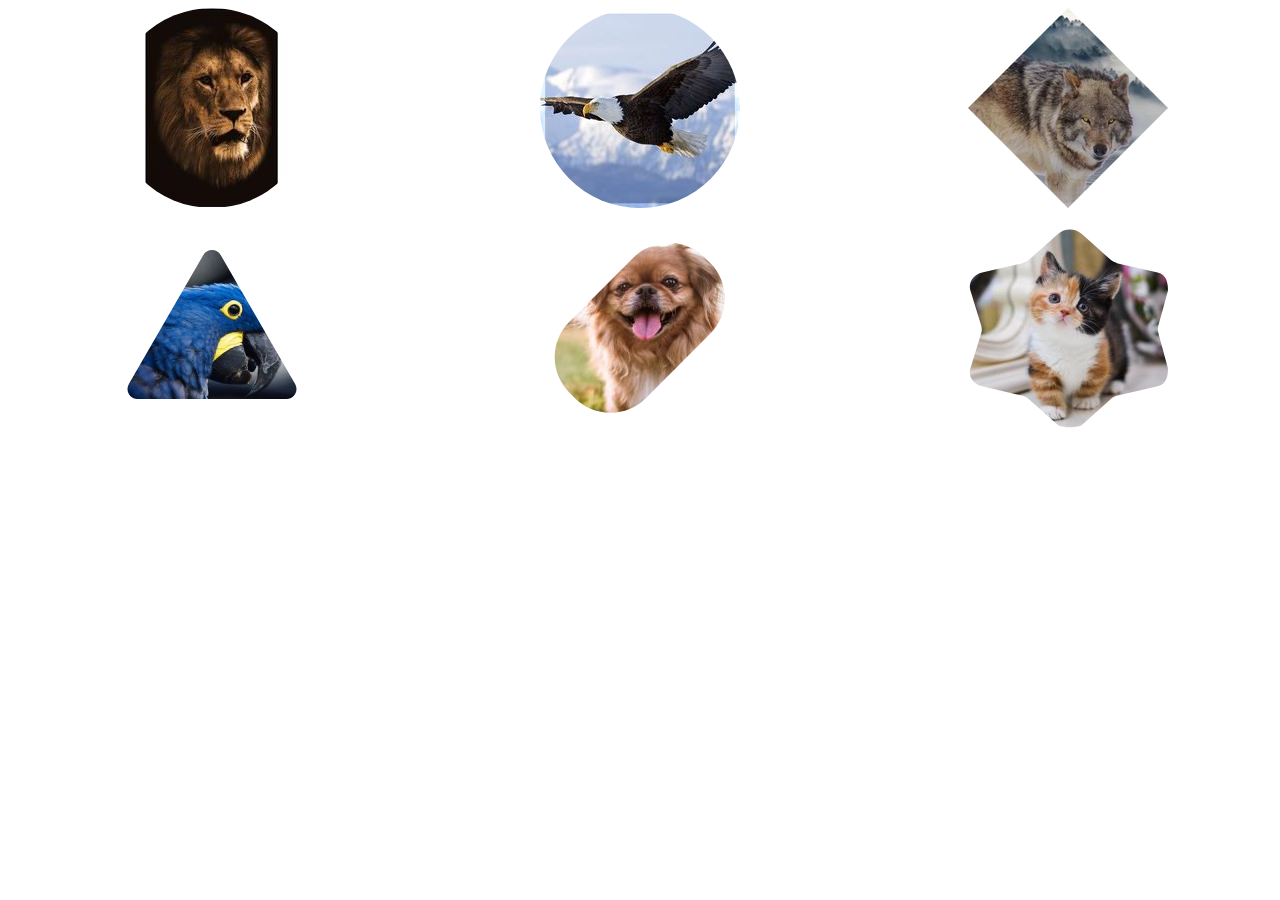
<file: Máscaras/index.html>
<!DOCTYPE html>
<html lang="pt-br">
  <head>
    <meta charset="UTF-8" />
    <meta http-equiv="X-UA-Compatible" content="IE=edge" />
    <meta name="viewport" content="width=device-width, initial-scale=1.0" />
    <title>Máscaras</title>

    <link rel="stylesheet" href="style.css" />
  </head>

  <body>
    <div id="mask1">
      <img src="leão.jpg" alt="" />
    </div>
    <div id="mask2">
      <img src="aguia.jpeg" alt="" />
    </div>
    <div id="mask3">
      <img src="lobo.jpg" alt="" />
    </div>
    <div id="mask4">
      <img src="arara.jpg" alt="" />
    </div>
    <div id="mask5">
      <img src="dog.jpg" alt="" />
    </div>
    <div id="mask6">
      <img src="gato.jpg" alt="" />
    </div>

    <svg class="mask">
      <clipPath id="svgMask1">
        <path
          d="M91.3397 27C95.1887 20.3334 104.811 20.3333 108.66 27L183.138 156C186.987 162.667 182.176 171 174.478 171H25.5218C17.8238 171 13.0126 162.667 16.8616 156L91.3397 27Z"
          fill="#C4C4C4"
        />
      </clipPath>
    </svg>

    <svg class="mask">
      <clipPath id="svgMask2">
        <rect
          x="-6"
          y="129.147"
          width="191.127"
          height="108.078"
          rx="50"
          transform="rotate(-45 -6 129.147)"
          fill="#C4C4C4"
        />
      </clipPath>
    </svg>

    <svg class="mask">
      <clipPath id="svgMask3" clipPathUnits="objectBoundingBox">
        <path
          d="M0.451,0.029 C0.483,0,0.535,0,0.568,0.029 L0.712,0.158 C0.722,0.167,0.735,0.173,0.749,0.177 L0.948,0.223 C0.992,0.233,1,0.274,1,0.313 L0.952,0.488 C0.949,0.501,0.949,0.514,0.952,0.526 L1,0.702 C1,0.741,0.992,0.781,0.948,0.791 L0.749,0.838 C0.735,0.841,0.722,0.848,0.712,0.857 L0.568,0.986 C0.535,1,0.483,1,0.451,0.986 L0.306,0.857 C0.296,0.848,0.283,0.841,0.269,0.838 L0.071,0.791 C0.026,0.781,0,0.741,0.012,0.702 L0.066,0.526 C0.07,0.514,0.07,0.501,0.066,0.488 L0.012,0.313 C0,0.274,0.026,0.233,0.071,0.223 L0.269,0.177 C0.283,0.173,0.296,0.167,0.306,0.158 L0.451,0.029"
          fill="#C4C4C4"
        />
      </clipPath>
    </svg>
  </body>
</html>
</file>
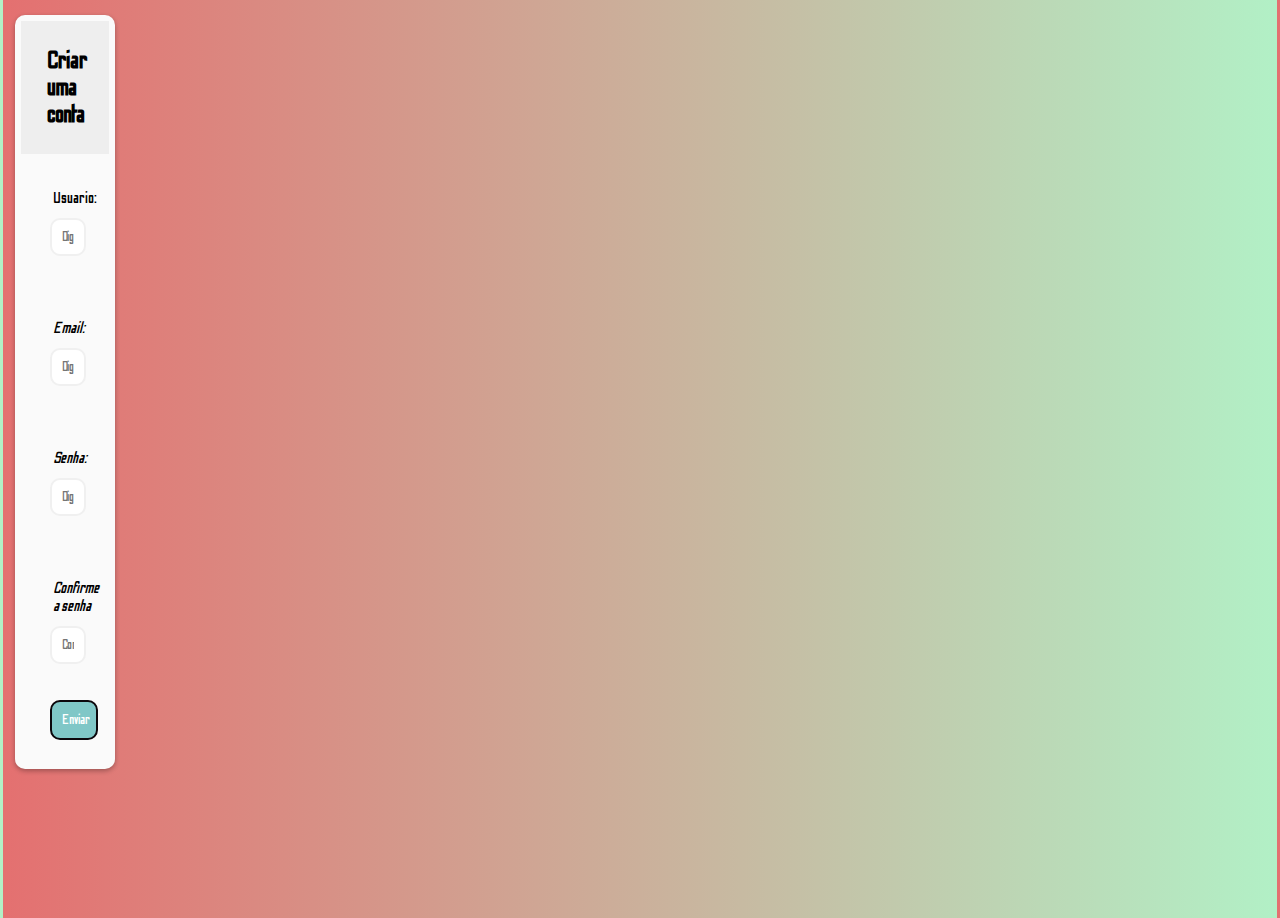
<file: formulario.html>
<html lang="en">
<head>
    <meta charset="UTF-8">
    <meta http-equiv="X-UA-Compatible" content="IE=edge">
    <meta name="viewport" content="width=device-width, initial-scale=1.0">
    <title>Formulario de cadastro</title>
    <link rel="stylesheet" type="text/css" href="estilo.css" media="screen"/>
</head>
<body>
    
<!-- CSS only -->
<script type="text/javascript" src="script.js"></script>
<link href="https://cdn.jsdelivr.net/npm/bootstrap@5.2.0-beta1/dist/css/bootstrap.min.css" rel="stylesheet" integrity="sha384-0evHe/X+R7YkIZDRvuzKMRqM+OrBnVFBL6DOitfPri4tjfHxaWutUpFmBp4vmVor" crossorigin="anonymous">
<link rel="stylesheet" href="https://cdnjs.cloudflare.com/ajax/libs/font-awesome/6.1.1/css/all.min.css" integrity="sha512-KfkfwYDsLkIlwQp6LFnl8zNdLGxu9YAA1QvwINks4PhcElQSvqcyVLLD9aMhXd13uQjoXtEKNosOWaZqXgel0g==" crossorigin="anonymous" referrerpolicy="no-referrer" />

<link rel="preconnect" href="https://fonts.googleapis.com">
<link rel="preconnect" href="https://fonts.gstatic.com" crossorigin>
<link href="https://fonts.googleapis.com/css2?family=Odibee+Sans&display=swap" rel="stylesheet">

<div class="container">
    <div class="header"><h2>Criar uma conta</h2></div>

<form action="submit" id="form" class="form">
    <div class="form-control">
    <label for="username">Usuario: </label><input type="text" id="username" placeholder="Digite o nome de usuário">
    <i class="fas fa-exclamation-circle"></i><i class="fas fa-check-circle"></i><i>
    <small>Mensagem de erro</small>
</div>

   <div class="form-control">
   <label for="email">Email: </label><input type="text" id="email" placeholder="Digite seu email">
   <i class="fas fa-exclamation-circle"></i><i class="fas fa-check-circle"></i><i>
   <small>Mensagem de erro</small>
</div>

     <div class="form-control">
        <label for="password">Senha: </label><input type="text" id="password" placeholder="Digite sua senha">
        <i class="fas fa-exclamation-circle"></i><i class="fas fa-check-circle"></i><i>
        <small>Mensagem de erro</small>
</div>

        <div class="form-control">
            <label for="password-confirmation">Confirme a senha</label><input type="text" id="password-confirmation" placeholder="Confirme sua senha">
            <i class="fas fa-exclamation-circle"></i><i class="fas fa-check-circle"></i><i>
            <small>Mensagem de erro</small>
</div>

<button type="submit">Enviar</button>

</form>
  </div>

</body>
</html>
</file>
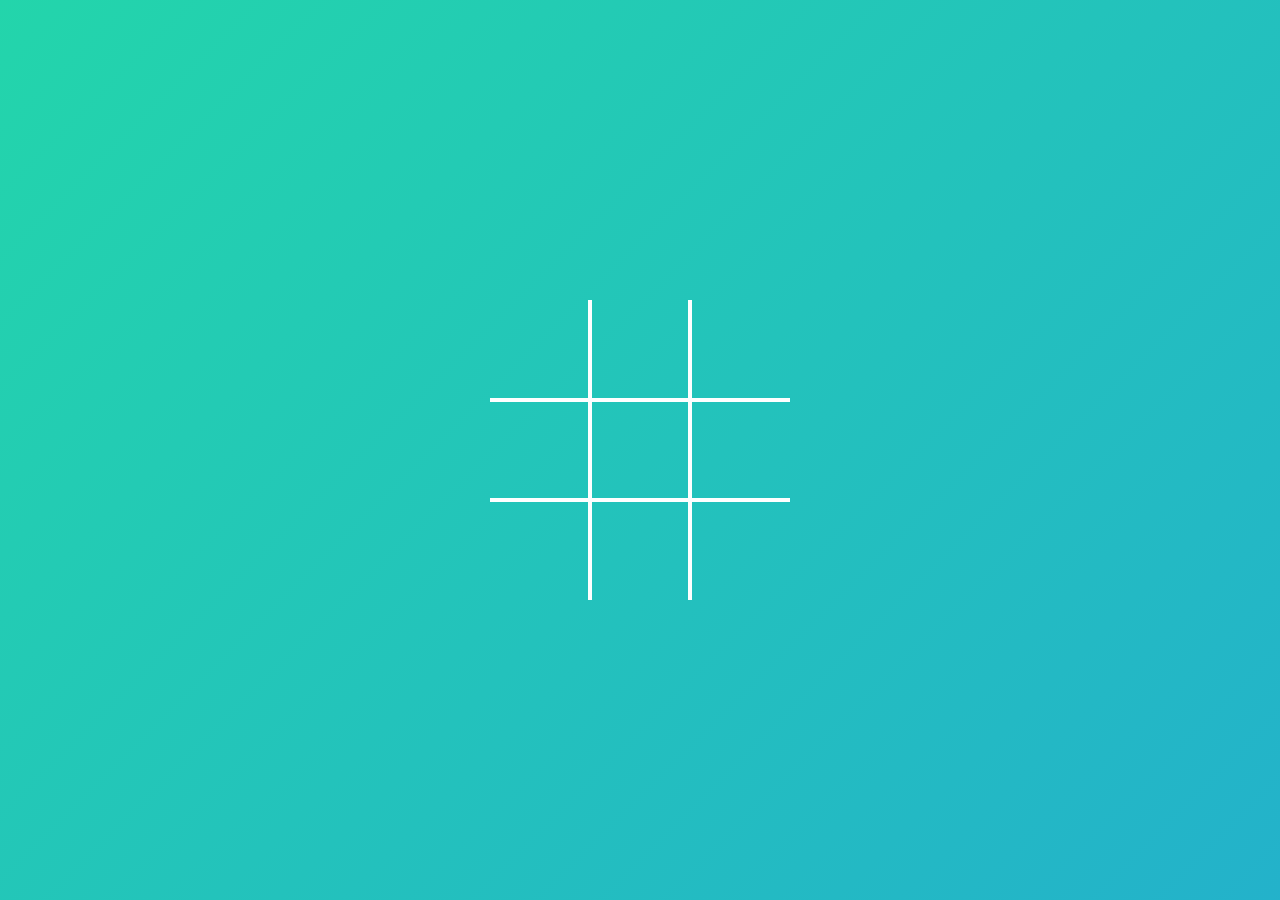
<file: jogov.html>
<html lang="en">
  <head>
    <meta charset="UTF-8" />
    <meta http-equiv="X-UA-Compatible" content="IE=edge" />
    <meta name="viewport" content="width=device-width, initial-scale=1.0" />
    <title>Document</title>
    <link rel="stylesheet" type="text/css" href="jogov.css" media="screen" />
  </head>
  <body>
    <div class="board" data-board>
      <div class="cell" data-cell></div>
      <div class="cell" data-cell></div>
      <div class="cell" data-cell></div>
      <div class="cell" data-cell></div>
      <div class="cell" data-cell></div>
      <div class="cell" data-cell></div>
      <div class="cell" data-cell></div>
      <div class="cell" data-cell></div>
      <div class="cell" data-cell></div>
    </div>

    <div class="winning-message" data-winning-message>
      <p class="winning-message-text" data-winning-message-text>X Venceu!</p>
      <button class="winning-message-button" data-restart-button>
        Reiniciar
      </button>
    </div>
    <script src="jogov.js"></script>
  </body>
</html>
</file>
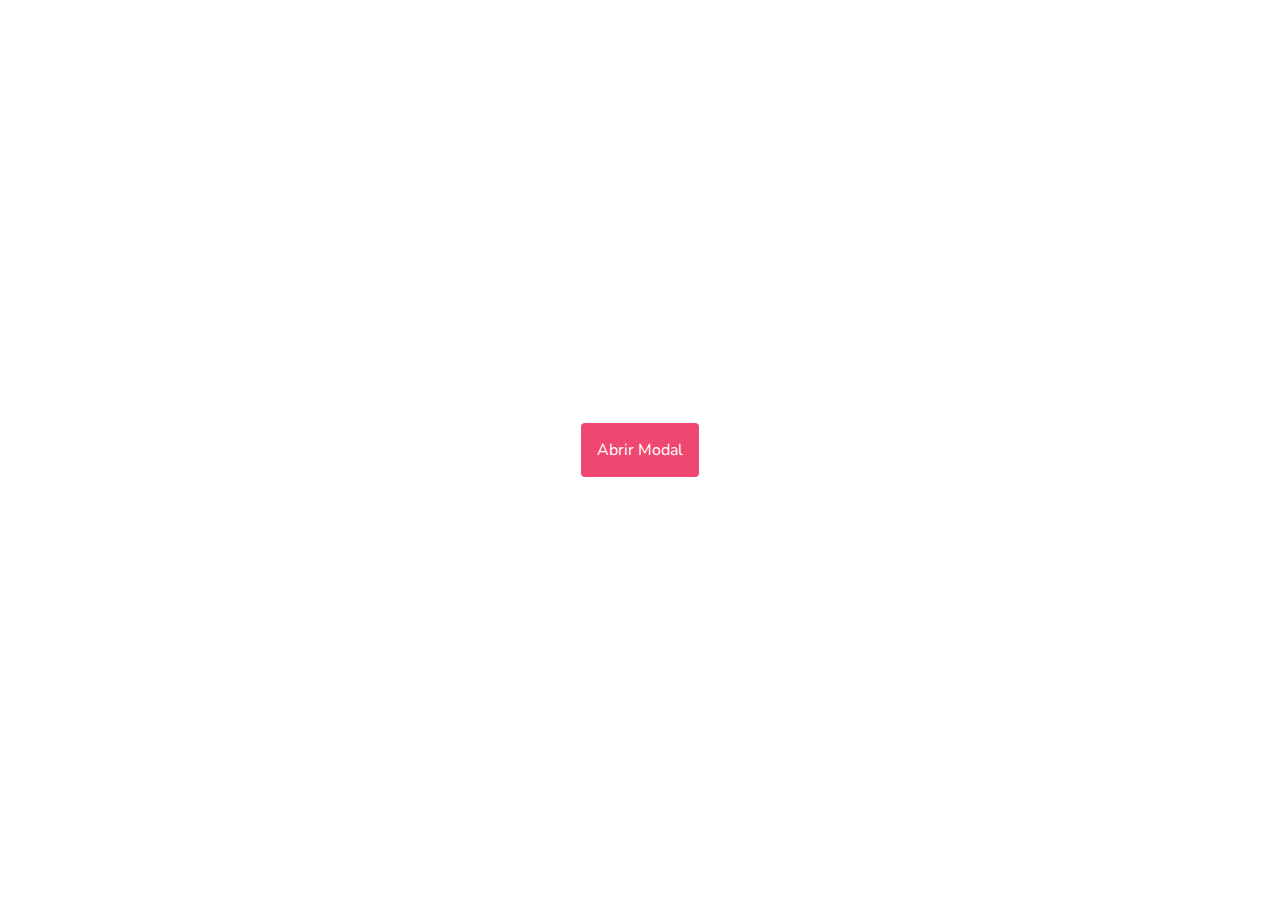
<file: modal.html>
<html lang="en">
  <head>
    <meta charset="UTF-8" />
    <meta http-equiv="X-UA-Compatible" content="IE=edge" />
    <meta name="viewport" content="width=device-width, initial-scale=1.0" />
    <title>Document</title>
    <link rel="stylesheet" type="text/css" href="modal.css" media="screen" />
  </head>
  <body>
    <a href="#modal-1" class="btn">Abrir Modal</a>
    <div id="modal-1" class="modal">
      <div class="modal__content">
        <h2 class="modal__title">Meu primeiro modal</h2>
        <p class="modal__description">
          Lorem ipsum dolor sit amet consectetur adipisicing elit. est amet
          maiores tempore, eum beatae expedita fugiat modi et quod?
        </p>
        <a href="#" class="modal__link">Ok</a>
      </div>
    </div>
    <div id="modal-2" class="modal--2">
      <div class="modal__content">
        <h2 class="modal__title">Meu primeiro modal</h2>
        <p class="modal__description">
          Lorem ipsum dolor sit amet consectetur adipisicing elit. est amet
          maiores tempore, eum beatae expedita fugiat modi et quod?
        </p>
        <a href="#" class="modal__link">Ok</a>
      </div>
    </div>
  </body>
</html>
</file>
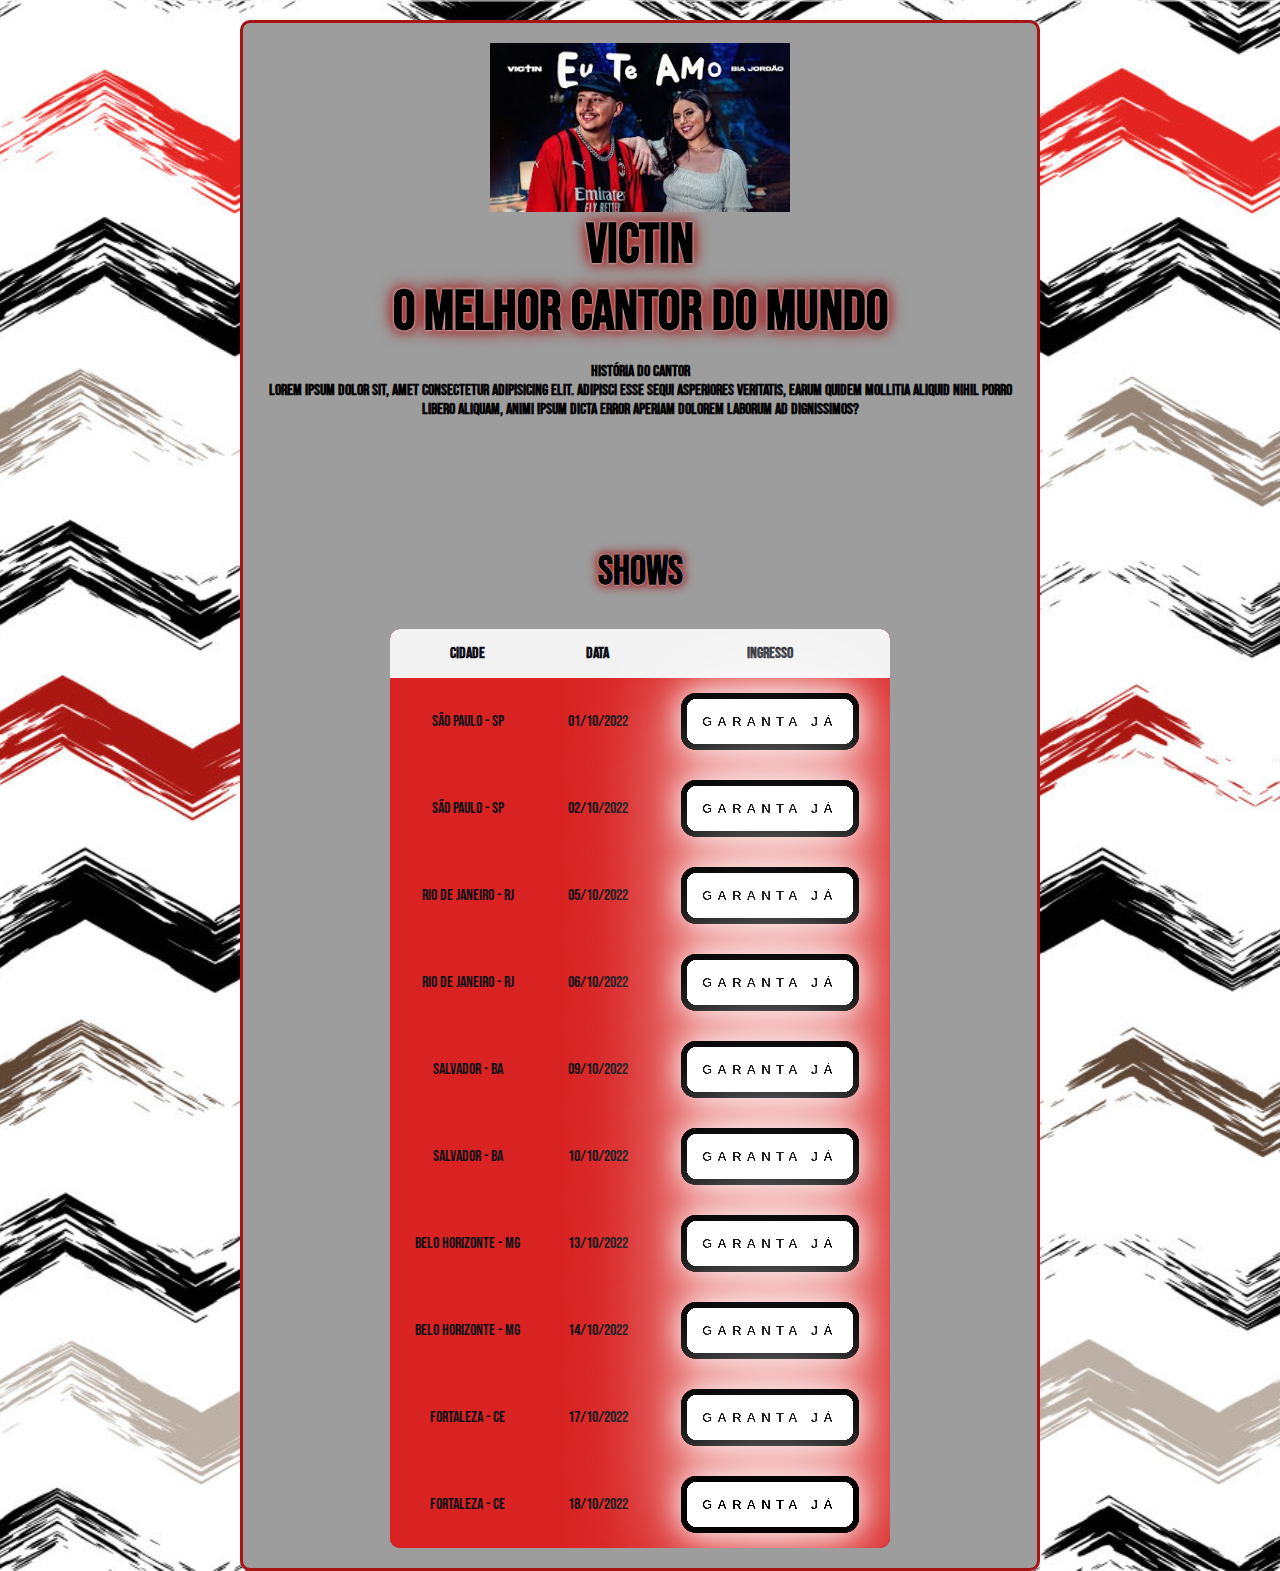
<file: banda/banda.html>
<html lang="pt-br">
  <head>
    <meta charset="UTF-8" />
    <meta http-equiv="X-UA-Compatible" content="IE=edge" />
    <meta name="viewport" content="width=device-width, initial-scale=1.0" />
    <title>Super Banda</title>
    <link rel="stylesheet" href="banda.css" />
  </head>
  <body>
    <main>
      <div class="logo">
        <a href="#"><img src="img/victin.jpg" alt="" /></a>
      </div>
      <h1 class="band-name">Victin</h1>
      <h2 class="headline">O melhor cantor do mundo</h2>
      <p>
        História do Cantor</br>Lorem ipsum dolor sit, amet consectetur adipisicing elit. Adipisci esse
        sequi asperiores veritatis, earum quidem mollitia aliquid nihil porro
        libero aliquam, animi ipsum dicta error aperiam dolorem laborum ad
        dignissimos?
      </p>
      <iframe style="border-radius:12px" src="https://open.spotify.com/embed/artist/3brCnZDTt5fHf0BBXvPa6p?utm_source=generator&theme=0" width="100%" height="80" frameBorder="0" allowfullscreen="" allow="autoplay; clipboard-write; encrypted-media; fullscreen; picture-in-picture"></iframe>
    </hr>
    <div class="concerts">
      <h2>Shows</h2>
      <table>
        <thead>
          <tr>
            <th>Cidade</th>
            <th>Data</th>
            <th>Ingresso</th>
          </tr>
        </thead>
        <tbody>
          <tr>
            <td>São Paulo - SP</td>
            <td>01/10/2022</td>
            <td><button>Garanta já</button></td>
          </tr>
          <tr>
            <td>São Paulo - SP</td>
            <td>02/10/2022</td>
            <td><button>Garanta já</button></td>
          </tr>
          <tr>
            <td>Rio de Janeiro - RJ</td>
            <td>05/10/2022</td>
            <td><button>Garanta já</button></td>
        </tr>
        <tr>
        <td>Rio de Janeiro - RJ</td>
        <td>06/10/2022</td>
        <td><button>Garanta já</button></td>
        </tr>
        <tr>
          <td>Salvador - BA</td>
          <td>09/10/2022</td>
          <td><button>Garanta já</button></td>
        </tr>
        <tr>
          <td>Salvador - BA</td>
          <td>10/10/2022</td>
          <td><button>Garanta já</button></td>
        </tr>
        <tr>
          <td>Belo Horizonte - MG</td>
          <td>13/10/2022</td>
          <td><button>Garanta já</button></td>
        </tr>
        <tr>
          <td>Belo Horizonte - MG</td>
          <td>14/10/2022</td>
          <td><button>Garanta já</button></td>
        </tr>
        <tr>
          <td>Fortaleza - CE</td>
          <td>17/10/2022</td>
          <td><button>Garanta já</button></td>
        </tr>
        <tr>
          <td>Fortaleza - CE</td>
          <td>18/10/2022</td>
          <td><button>Garanta já</button></td>
        </tr>
        </tbody>
      </table>
    </div>
    </main>
  </body>
</html>
</file>
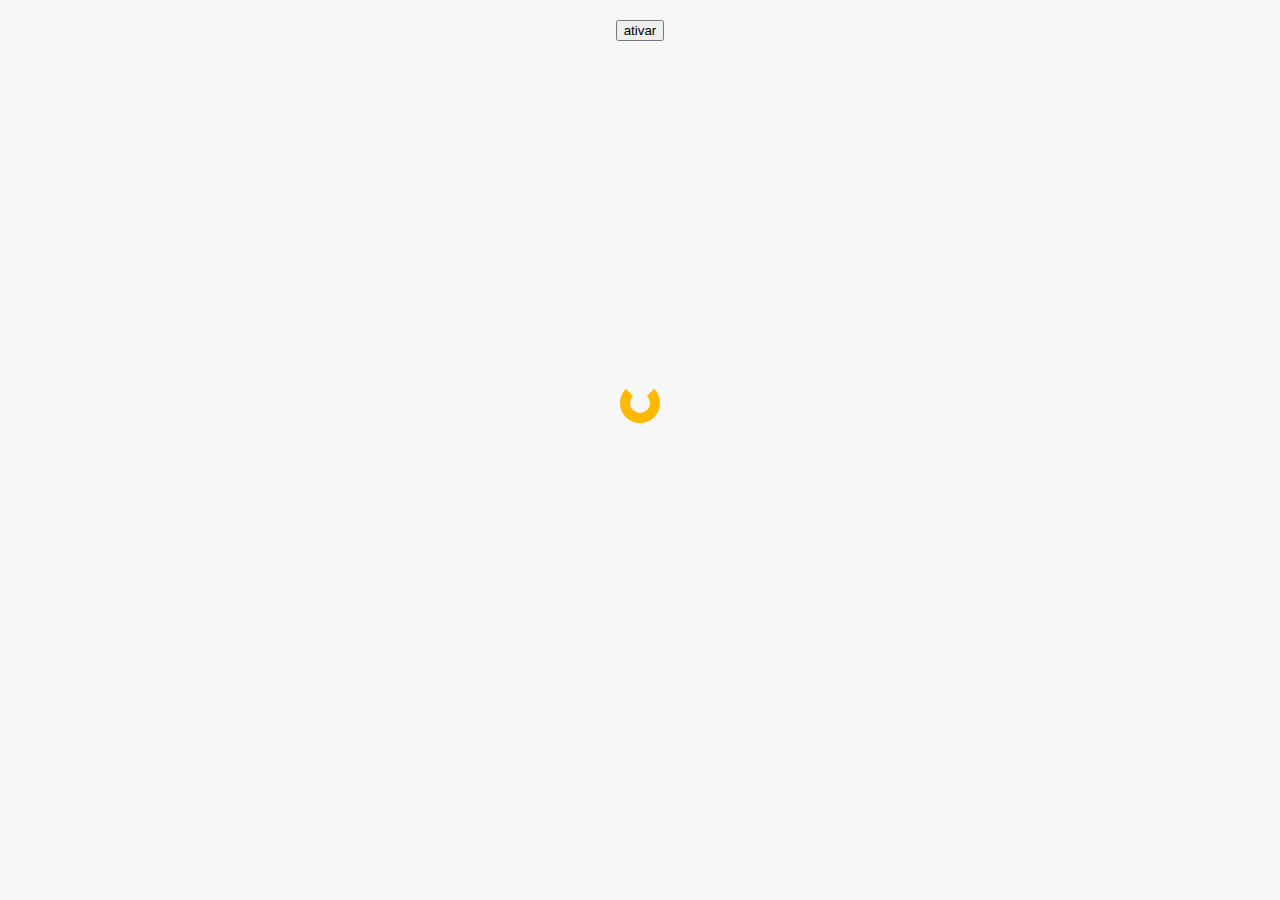
<file: Email/Animação.html>
<!DOCTYPE html>
<html lang="pt-br">
  <head>
    <meta charset="UTF-8" />
    <meta http-equiv="X-UA-Compatible" content="IE=edge" />
    <meta name="viewport" content="width=device-width, initial-scale=1.0" />
    <title>Email</title>
    <link rel="stylesheet" href="Animação.css" />
  </head>

  <body>
    <button id="ativar">ativar</button>

    <div id="modal" class="animar">
      <h1>Login</h1>
      <label>Nome</label>
      <input type="text" />
      <label>Email</label>
      <input type="text" />
      <button>Logar</button>
    </div>

    <div id="load"></div>

    <script src="Animação.js"></script>
  </body>
</html>
</file>
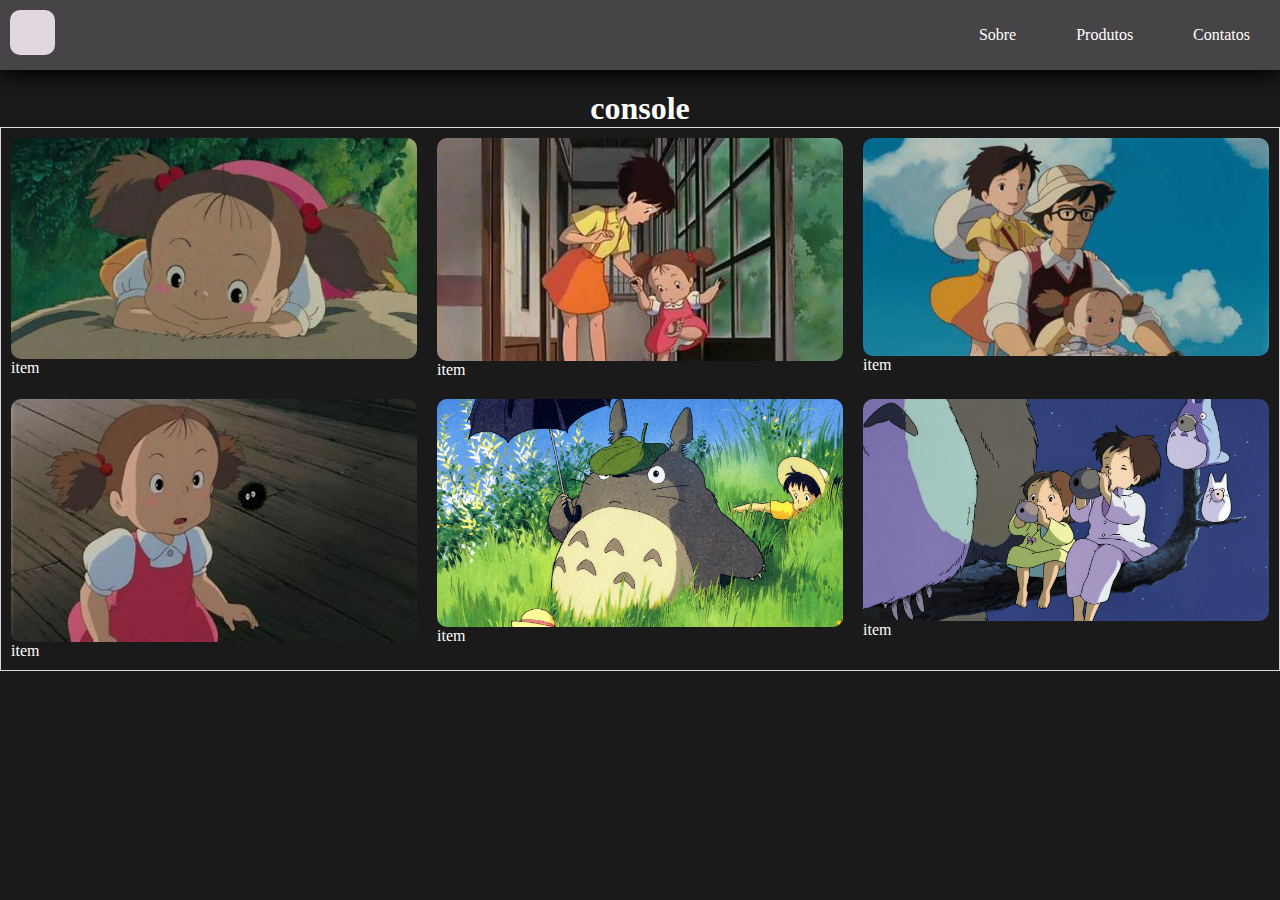
<file: figma/design01.html>
<html lang="pt-br">
  <head>
    <meta charset="UTF-8" />
    <meta http-equiv="X-UA-Compatible" content="IE=edge" />
    <meta name="viewport" content="width=device-width, initial-scale=1.0" />
    <title>Document</title>
    <link rel="stylesheet" href="css/estilo01.css" />
  </head>
  <body>
    <header>
      <div class="logo"></div>
      <ul class="menu">
        <li><a href="#">Sobre</a></li>
        <li><a href="#">Produtos</a></li>
        <li><a href="#">Contatos</a></li>
      </ul>
    </header>
    <h1>console</h1>
    <section class="container">
      <div class="item">
        <img src="img/dc3bf416670eed682590ac57cdbd9374ab314f03_hq.jpg" alt="" />
        <p>item</p>
      </div>
      <div class="item">
        <img src="img/OIP (1).jpg" alt="" />
        <p>item</p>
      </div>
      <div class="item">
        <img src="img/OIP (2).jpg" alt="" />
        <p>item</p>
      </div>
      <div class="item">
        <img src="img/OIP.jpg" alt="" />
        <p>item</p>
      </div>
      <div class="item">
        <img src="img/R (1).jpg" alt="" />
        <p>item</p>
      </div>
      <div class="item">
        <img src="img/R.jpg" alt="" />
        <p>item</p>
      </div>
    </section>
  </body>
</html>
</file>
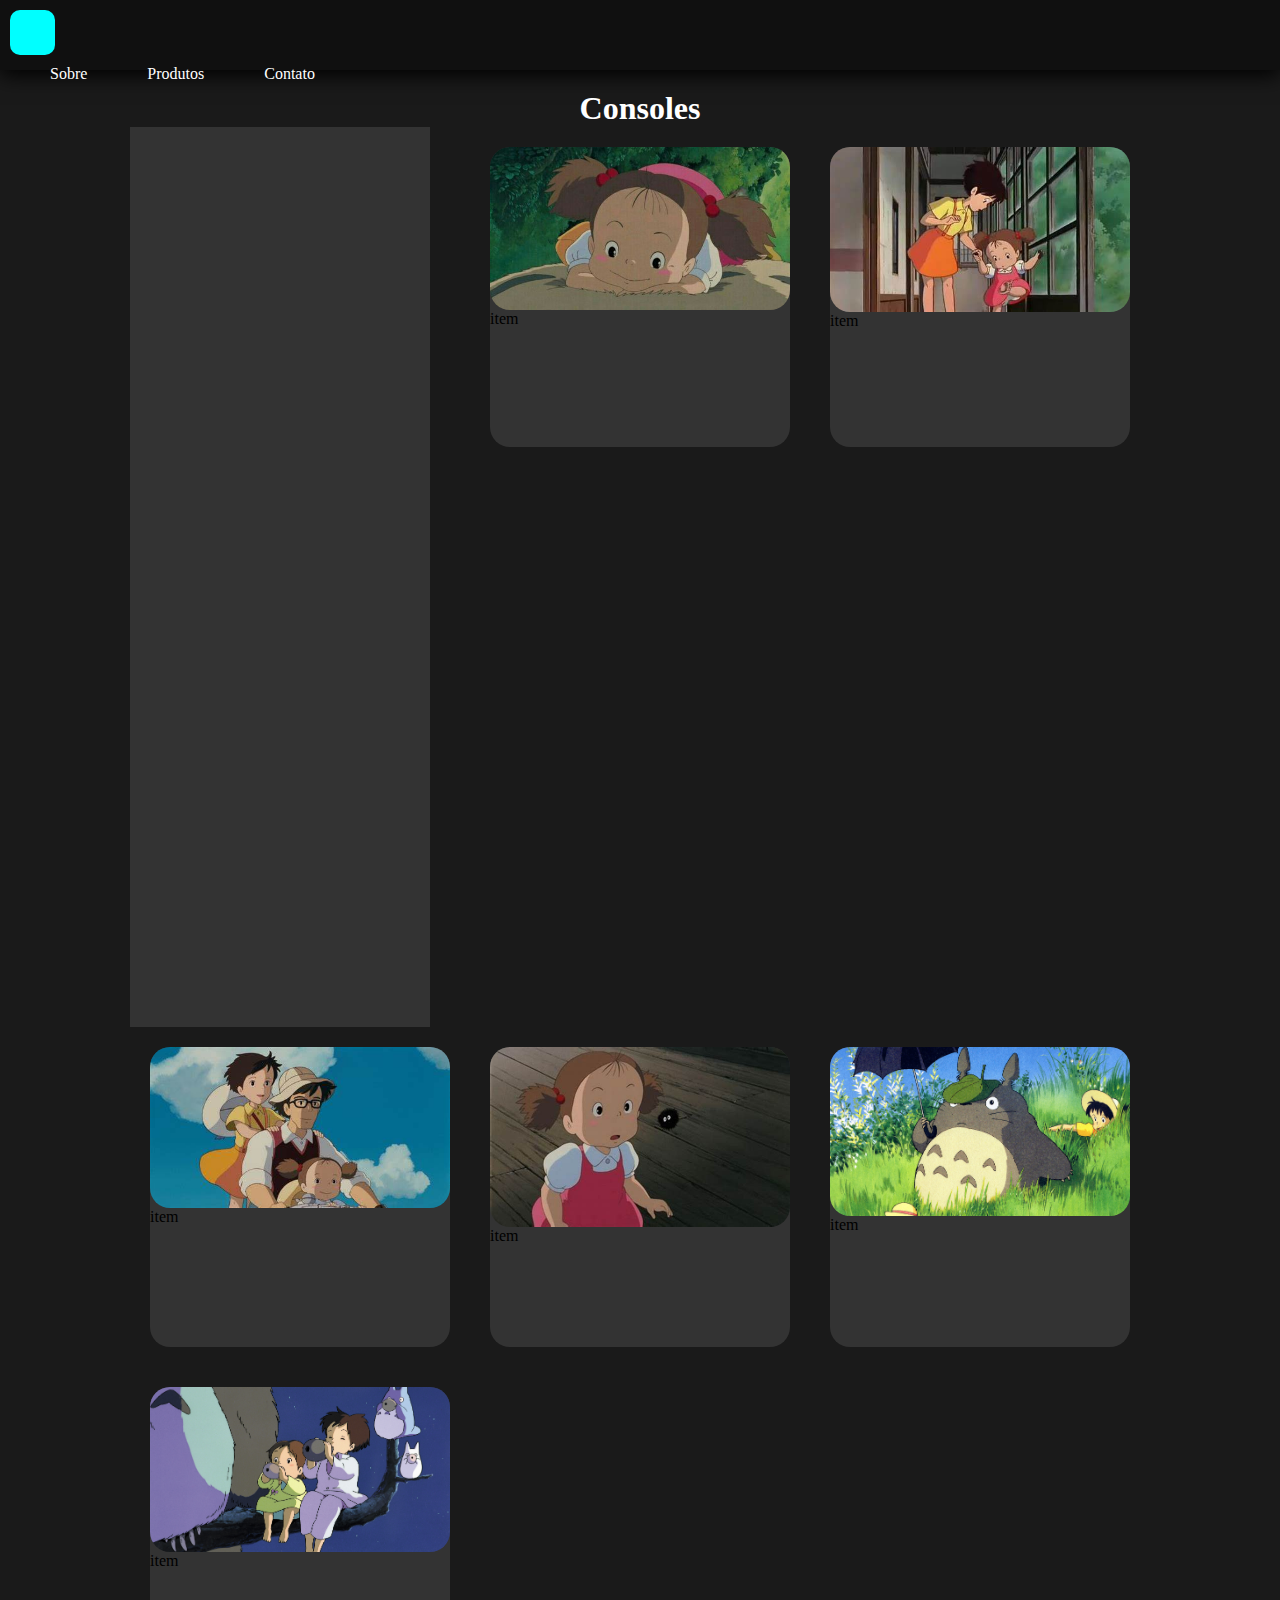
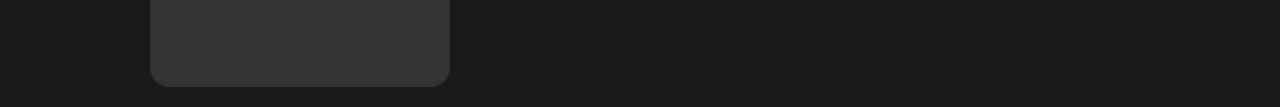
<file: figma/design02.html>
<html lang="en">
  <head>
    <meta charset="UTF-8" />
    <meta http-equiv="X-UA-Compatible" content="IE=edge" />
    <meta name="viewport" content="width=device-width, initial-scale=1.0" />
    <title>Document</title>
    <link rel="stylesheet" href="css/estilo02.css" />
  </head>
  <body>
    <header>
      <div class="logo"></div>
      <ul class="menu">
        <li><a href="#">Sobre</a></li>
        <li><a href="#">Produtos</a></li>
        <li><a href="#">Contato</a></li>
      </ul>
    </header>
    <h1>Consoles</h1>
    <section class="container">
      <div class="sidenav"></div>
      <div class="item">
        <img src="img/dc3bf416670eed682590ac57cdbd9374ab314f03_hq.jpg" alt="" />
        <p>item</p>
      </div>
      <div class="item">
        <img src="img/OIP (1).jpg" alt="" />
        <p>item</p>
      </div>
      <div class="item">
        <img src="img/OIP (2).jpg" alt="" />
        <p>item</p>
      </div>
      <div class="item">
        <img src="img/OIP.jpg" alt="" />
        <p>item</p>
      </div>
      <div class="item">
        <img src="img/R (1).jpg" alt="" />
        <p>item</p>
      </div>
      <div class="item">
        <img src="img/R.jpg" alt="" />
        <p>item</p>
      </div>
      <div class="fopter"></div>
    </section>
  </body>
</html>
</file>
<file: Máscaras/style.css>
body {
  display: grid;
  grid-template-columns: repeat(3, 1fr);
  gap: 20px;
  place-items: center;
}

img {
  max-width: 100%;
  display: block;
}

div {
  max-width: 200px;
}

.mask {
  width: 0px;
  height: 0px;
  position: absolute;
}

#mask1 {
  border-radius: 50%;
  overflow: hidden;
}

#mask2 {
  clip-path: circle();
}

#mask3 {
  clip-path: polygon(50% 0%, 100% 50%, 50% 100%, 0% 50%);
}

#mask4 {
  clip-path: url(#svgMask1);
}

#mask5 {
  clip-path: url(#svgMask2);
}

#mask6 {
  clip-path: url(#svgMask3);
}
</file>
<file: estilo.css>
.btn{
    Padding: 10px;
    Color:white;
    border-radius:10px
}

.btn-1{
    background-Color: Green;
}

.btn-2{
    background-color: blue;
}

.btn-3{
    background-color: purple;
}

*{
    box-sizing: border-box;
    margin:3;
    padding:3;
    font-family: 'Odibee Sans', cursive;
}

body{
    width: 100%;
    min-height:100vh;
    background: linear-gradient(90deg, rgb(228, 112, 112) 0%, rgb(178, 240, 198) 100%);
}

.container{
    background-color: #fafafa;
    border-radius:10px;
    box-shadow: 0 2px 5px rgba(0,0,0,0.3);
    width: 100px;
    max-width: 100%;
    overflow: hidden;
}

.header{
    background-color:#eee;
    padding: 20px;
}

.form{
    padding: 20px;
}
.form-control{
    margin-bottom: 10px;
    padding-bottom: 20px;
    position: relative;
}
.form-control label{
    display:inline-block;
    margin-bottom: 5px;
}
.form-control input{
    border: 2px solid #f0f0f0;
    display: block;
    border-radius: 10px;
    width: 100%;
    padding: 10px;
}
.form-control i{
    position: absolute;
    top: 45px;
    right: 10px;
    visibility: hidden;
}
.form-control small{
    position: absolute;
    bottom: 0;
    left: 0;
    visibility: hidden;
}
.form button{
    background-color: #80c7c7;
    border: 2px solid #0c070c;
    color: white;
    font-size: 14px;
    width: 100%;
    border-radius: 10px;
    padding: 10px;
}

.form-control.error input{
    border-color: red;
}

.form-control.success input{
    border-color: greenyellow;
}

.form-control.error i.fa-exclamation-circle{
    color: red;
    visibility: visible;
}
.form-control.success i.fa-check-circle{
    color: greenyellow;
    visibility: visible;
}
.form-control.error small{
    visibility: visible;
    color: red;
}
</file>
<file: jogov.css>
* {
  box-sizing: border-box;
  margin: 0;
  padding: 0;
}

body {
  height: 100vh;
  width: 100%vw;
  animation: gradient 10s ease-in-out infinite;
  background: linear-gradient(-45deg, #ee7752, #e73c7e, #23a6d5, #23d5ab);
  background-size: 400% 400%;
}

@keyframes gradient {
  0% {
    background-position: 0% 50%;
  }
  50% {
    background-position: 100% 50%;
  }
  100% {
    background-position: 0% 50%;
  }
}

.board {
  display: grid;
  width: 100%;
  height: 100%;
  display: grid;
  justify-content: center;
  align-content: center;
  justify-items: center;
  align-items: center;
  grid-template-columns: repeat(3, auto);
}
.board.x .cell:not(.x):not(.circle):hover::after,
.board.x .cell:not(.x):not(.circle):hover::before,
.board.circle .cell:not(.x):not(.circle):hover::after,
.board.x .cell:not(.x):not(.circle):hover::before {
  background: rgba(225, 255, 255, 0.3) !important;
}
/* Célula */
.cell {
  width: 100px;
  height: 100px;
  border: 2px solid white;
  display: flex;
  justify-content: center;
  align-items: center;
  position: relative;
}
.cell.x,
.cell.circle {
  cursor: not-allowed;
}

.cell:nth-child(1),
.cell:nth-child(2),
.cell:nth-child(3) {
  border-top: none;
}

.cell:nth-child(1),
.cell:nth-child(4),
.cell:nth-child(7) {
  border-left: none;
}

.cell:nth-child(7),
.cell:nth-child(8),
.cell:nth-child(9) {
  border-bottom: none;
}

.cell:nth-child(3),
.cell:nth-child(6),
.cell:nth-child(9) {
  border-right: none;
}

/* x */
.cell.x::before,
.cell.x::after,
.board.x .cell:not(.x):not(.circle):hover::after,
.board.x .cell:not(.x):not(.circle):hover::before {
  content: "";
  height: calc(100px * 0.15);
  width: calc(100px * 0.9);
  background: white;
  position: absolute;
}

.cell.x::before,
.board.x .cell:not(.x):not(.circle):hover::before {
  transform: rotate(45deg);
}
.cell.x::after,
.board.x .cell:not(.x):not(.circle):hover::after {
  transform: rotate(-45deg);
}
/* Circle */
.cell.x.circle::before,
.cell.circle::after,
.board.circle .cell:not(.x):not(.circle):hover::after,
.board.circle .cell:not(.x):not(.circle):hover::before {
  content: "";
  height: calc(100px * 0.9);
  width: calc(100% * 0.9);
  background: white;
  position: absolute;
  border-radius: 50%;
}
/* Mensagem de Vitória */
.winning-message {
  display: none;
  position: fixed;
  top: 0;
  left: 0;
  right: 0;
  bottom: 0;
  justify-content: center;
  align-content: center;
  background-color: rgba(0, 0, 0, 0.8);
  flex-direction: column;
}
.winning-message-button {
  font-size: 2.5rem;
  background-color: rgba(65, 185, 131, 1);
  padding: 10px 15px;
  cursor: pointer;
  border-radius: 5px;
  border: none;
  margin-top: 16px;
  color: white;
}
.winning-message-button:hover {
  color: rgba(65, 185, 131, 1);
  background-color: white;
}
.winning-message-text {
  color: white;
  font-size: 5rem;
}
.show-winning-message {
  display: flex;
}
</file>
<file: modal.css>
@import url("https://fonts.googleapis.com/css2?family=Nunito:wght@300&display=swap");
:root {
  --clr-pink: #ef476f;
  --clr-green: #06d6a0;
  --clr-green_hover: #0cc493;
  --clr-green_active: #0daf84;
}

* {
  margin: 0;
  padding: 0;
  box-sizing: border-box;
}

body {
  min-height: 100vh;
  display: grid;
  place-content: center;
  font-family: "Nunito", sans-serif;
}

a {
  text-decoration: none;
}

.btn {
  display: inline-flex;
  padding: 1rem;
  background-color: var(--clr-pink);
  color: #ffff;
  justify-content: center;
  border-radius: 4px;
}

.modal {
  position: fixed;
  width: 100%;
  height: 100vh;
  background-color: #000000ab;
  display: grid;
  place-content: center;
  visibility: hidden;
  opacity: 0;
  transition: 0.3s;
}

.modal--2 {
  position: fixed;
  width: 100%;
  height: 100vh;
  background-color: var(--clr-pink);
  display: grid;
  place-content: center;
  visibility: hidden;
  opacity: 0;
  transition: 0.3s;
}

.modal:target {
  opacity: 1;
  visibility: visible;
}

.modal__content {
  background: #ffffff;
  width: 400px;
  padding: 2rem 2rem 1rem;
  border-radius: 4px;
  border-top: 0.5rem solid var(--clr-green);
}

.modal__title {
  margin-bottom: 1rem;
}

.modal__link {
  display: inline-flex;
  justify-content: center;
  align-items: center;
  background-color: var(--clr-green);
  color: #ffffff;
  padding: 0.7rem 3rem;
  margin-top: 1rem;
  border-radius: 4px;
}

.modal__link:hover {
  background-color: var(--clr-green_hover);
}

.modal__link:active {
  background-color: var(--clr-green_active);
}
</file>
<file: banda/banda.css>
@import url("https://fonts.googleapis.com/css2?family=Bebas+Neue&family=Poppins:wght@300&display=swap");
body {
  width: 100%;
  max-width: 800px;
  margin: auto;
  background: url(img/fundo.jpg) center;
  background-position: center;
  background-size: cover;
  perspective: 700%;
  font-family: "Bebas Neue", cursive;
}

main {
  background: #9d9d9d;
  position: relative;
  margin-top: 20px;
  padding: 20px;
  border: 3px solid #a61414;
  border-radius: 10px;
  text-align: center;
  font-weight: bold;
  backdrop-filter: blur(5px) saturate(70%);
}
.logo,
.band-name,
.headline {
  margin: 0;
  text-align: center;
  font-size: 3.5em;
  text-shadow: 0 0 0.05em #fff, 0 0 0.2em #a61414, 0 0 0.3em #a61414;
}
.logo img {
  color: white;
  align-content: center;
  align-items: center;
  max-width: 300px;
}
.concerts h2 {
  font-size: 2.5em;
  text-shadow: 0 0 0.05em #fff, 0 0 0.2em #a61414, 0 0 0.3em #a61414;
}

.concerts table {
  background: #a61414;
  border-radius: 10px;
  padding: 10px;
  margin: 0 auto;
  width: 500px;
  border-collapse: collapse;
  overflow: hidden;
  box-shadow: 0 0 20px #D92323(0, 0, 0.1);
}
.concerts th,
.concerts td {
  padding: 15px;
  background-color: #e1ddda(255, 255, 255, 0.2);
  color: rgb(12, 15, 23);
}
.concerts tr,
.concerts th {
  text-align: center;
  background-color: #d92323;
}
.concerts thead th {
  background-color: #f2f2f2;
}
.concerts tbody tr:hover {
  background-color: #a61414;
}
.concerts td:hover::before {
  position: relative;
  content: "";
  position: absolute;
  left: 0;
  right: 0;
  top: -9999px;
  z-index: -1;
}
.concerts button {
  background-color: #fff;
  color: rgb(10, 7, 7);
  border: 6px solid #0d0d0d;
  border-radius: 15px;
  padding: 15px 15px;
  letter-spacing: 5px;
  cursor: pointer;
  font-weight: bold;
  filter: drop-shadow(0 0 15px #8c8c8c) drop-shadow(0 0 50px #8c8c8c)
    contrast(2) brightness(2);
  transition: 0.5s;
  text-transform: uppercase;
}
.concerts button:hover {
  color: black;
  background-color: white;
  filter: drop-shadow(0 0 20px #8c8c8c) contrast(2) brightness(2);
}
</file>
<file: Email/Animação.css>
body {
  background: #f7f7f7;
  margin: 20px;
}

#ativar {
  display: block;
  margin: 20px auto;
}

#modal h1 {
  font-family: sans-serif;
  margin: 0px 0px 20px;
}

#modal label {
  display: block;
  font-family: sans-serif;
  margin-bottom: 5px;
  margin-top: 10px;
}

#modal input {
  width: 100%;
  border: 1px solid #ddd;
  border-radius: 4px;
  padding: 0.5rem;
  font-size: 1rem;
  background: #f7f7f7;
}

#modal button {
  margin-top: 20px;
  display: block;
  font-family: sans-serif;
  font-size: 1rem;
  padding: 0.6rem 2rem;
  border: none;
  background: #ffb801;
  border-radius: 4px;
  color: #402d00;
}

#modal {
  padding: 30px;
  background: white;
  border-radius: 4px;
  box-shadow: 0 1px 1px rgba(0, 0, 0, 0.1);
  max-width: 400px;
  margin: 20px auto;
  opacity: 0;
  transform: translateX(-20px);
}

#modal.animar {
  animation-name: slide;
  animation-duration: 0.3s;
  animation-timing-function: ease;
  animation-delay: 0s;
  animation-iteration-count: 1;
  animation-direction: normal;
  animation-fill-mode: forwards;
  animation-play-state: running;
  /* animation: slide .3s forwards; */
}

@keyframes slide {
  to {
    transform: translateX(0);
    opacity: 1;
  }
}

#load {
  width: 20px;
  height: 20px;
  border: 10px solid;
  border-radius: 50%;
  border-top-color: transparent;
  margin: 0 auto;
  color: #ffb801;
  animation: load 0.6s linear infinite;
}

@keyframes load {
  to {
    transform: rotate(360deg);
  }
}

@keyframes loadFrames {
  0% {
    transform: translate(0px) scale(0.5);
  }
  25% {
    transform: translate(200px);
  }
  50% {
    transform: translate(200px, -200px) scale(1.5);
  }
  75% {
    transform: translate(0px, -200px);
  }
  100% {
    transform: translate(0px) scale(0.5);
  }
}
</file>
<file: figma/css/estilo01.css>
* {
  padding: 0;
  margin: 0;
  box-sizing: border-box;
  font-family: georgia, "Times New Roman", Times, serif;
}
body {
  width: 100%;
  height: 100%;
  background-color: #1a1a1a;
}
header {
  width: 100%;
  height: 70px;
  background-color: #474447;
  box-shadow: 0px 5px 20px black;
  padding: 10px;
  display: flex;
  flex-wrap: wrap;
  justify-content: space-between;
}
h1 {
  color: white;
  text-align: center;
  margin-top: 20px;
}

.menu {
  list-style: none;
  display: flex;
  align-items: center;
  flex-wrap: wrap;
}

.menu li a {
  color: white;
  display: block;
  text-decoration: none;
  padding: 10px 20px 10px 20px;
  margin-left: 20px;
  border-radius: 10px;
}

.menu li a:houver {
  color: aqua;
  display: block;
  text-decoration: none;
  margin-left: 20px;
  background-color: #ccc;
}

.logo {
  width: 45px;
  height: 45px;
  border-radius: 10px;
  background-color: #e0d7e0;
}
.container {
  max-width: 1299px;
  margin: 0 auto;
  display: flex;
  flex-wrap: wrap;
  border: 1px solid #e0d7e0;
}
.container .item {
  flex: 1 1 350px;
  margin: 10px;
}
.container .item p {
  color: white;
}
img {
  width: 100%;
  border-radius: 10px;
}
</file>
<file: figma/css/estilo02.css>
* {
  padding: 0px;
  margin: 0;
  box-sizing: border-box;
  font-family: "Times New Roman", Times, serif;
}
body {
  width: 100%;
  height: 100%;
  background-color: #1a1a1a;
}
header {
  width: 100%;
  height: 70px;
  background-color: #101010;
  box-shadow: 0px 5px 20px black;
  padding: 10px;
  flex-wrap: wrap;
}
.menu {
  list-style-type: none;
  display: flex;
  align-items: center;
  flex-wrap: wrap;
}
.menu li a {
  color: white;
  display: block;
  text-decoration: none;
  padding: 10px 20px 10px 20px;
  margin-left: 20px;
  border-radius: 10px;
}
.menu li a:hover {
  color: cyan;
  display: block;
  text-decoration: none;
  margin-left: 20px;
  background-color: black;
}
.logo {
  width: 45px;
  height: 45px;
  border-radius: 10px;
  background-color: cyan;
}
h1 {
  color: white;
  text-align: center;
  margin-top: 20px;
}
img {
  width: 100%;
  border-radius: 20px;
}
.container {
  max-width: 1200px;
  margin: 0 auto;
  justify-content: center;
  display: grid;
  grid-template-areas:
    "sidenav item item"
    "sidenav item item"
    "sidenav item item"
    "footer footer footer";
}
.sidenav {
  max-width: 300px;
  min-width: 250px;
  height: 900px;
  background-color: #333;
  grid-area: "sidenav";
}
.item {
  max-width: 300px;
  min-width: 200px;
  height: 300px;
  background-color: #333;
  border-radius: 20px;
  margin: 20px;
  grid-area: "item";
}
.footer {
  width: 100%;
  height: 300px;
  background-color: #333;
  border-radius: 20px;
  margin: 10px;
  grid-area: "footer";
  grid-column: "footer";
}
@media (max-width: 820px) {
  .container {
    grid-template-areas:
      "sidenav items"
      "sidenav items"
      "sidenav items"
      "sidenav items"
      "sidenav items"
      "sidenav items"
      "footer footer";
  }
}
@media (max-width: 520px) {
  .sidenav {
    height: 300px;
  }
  .container {
    grid-template-areas:
      "sidenav"
      "item"
      "item"
      "item"
      "item"
      "item"
      "item"
      "footer";
  }
}
</file>
